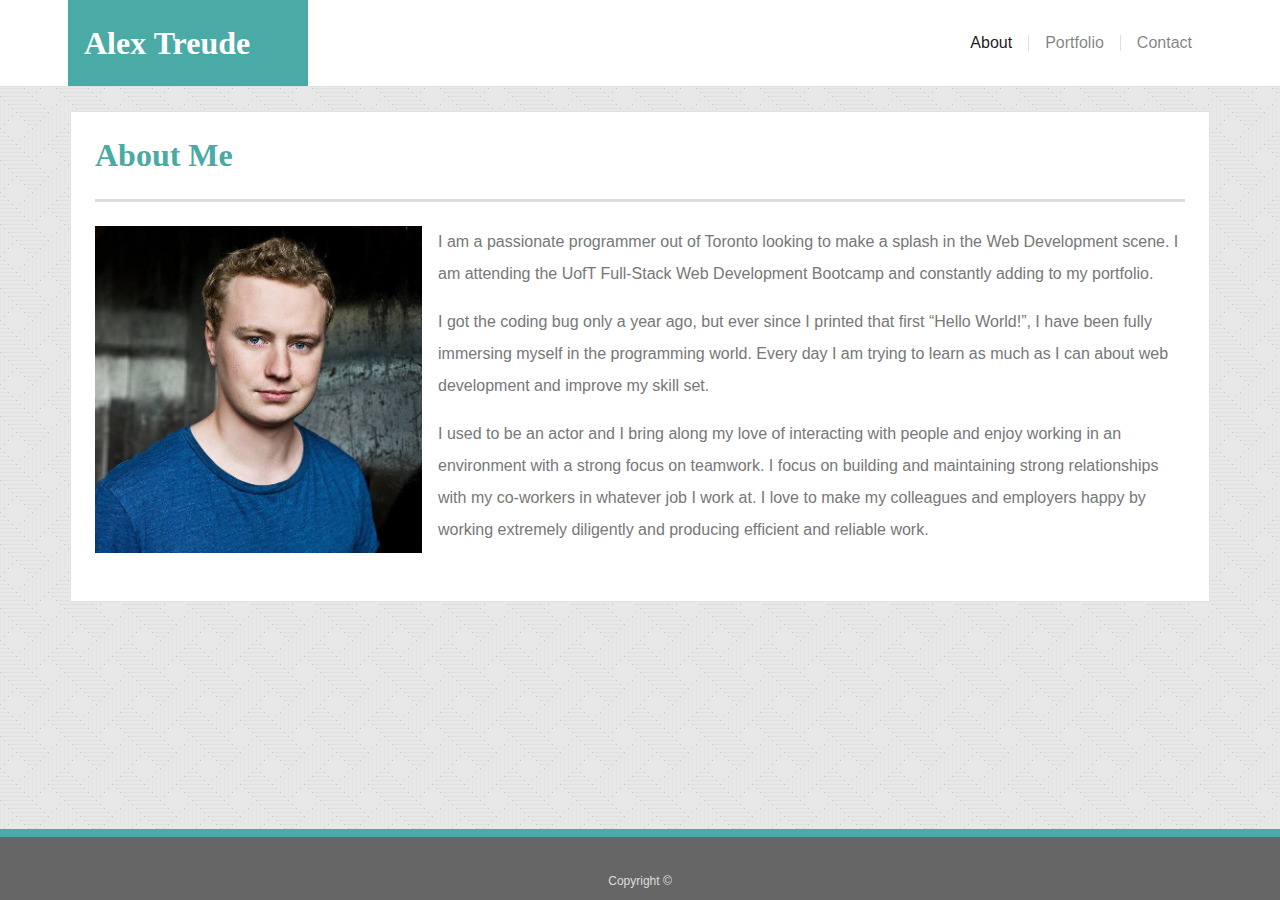
<file: index.html>
<!DOCTYPE html>
<html lang="en">
<head>
  <meta charset="UTF-8">
  <meta name="viewport" content="width=device-width, initial-scale=1.0">
  <title>About | Alex Treude</title>
  <link rel="stylesheet" href="https://maxcdn.bootstrapcdn.com/bootstrap/4.0.0/css/bootstrap.min.css" integrity="sha384-Gn5384xqQ1aoWXA+058RXPxPg6fy4IWvTNh0E263XmFcJlSAwiGgFAW/dAiS6JXm" crossorigin="anonymous">
  <script src="https://code.jquery.com/jquery-3.2.1.slim.min.js" integrity="sha384-KJ3o2DKtIkvYIK3UENzmM7KCkRr/rE9/Qpg6aAZGJwFDMVNA/GpGFF93hXpG5KkN" crossorigin="anonymous"></script>
  <script src="https://cdnjs.cloudflare.com/ajax/libs/popper.js/1.12.9/umd/popper.min.js" integrity="sha384-ApNbgh9B+Y1QKtv3Rn7W3mgPxhU9K/ScQsAP7hUibX39j7fakFPskvXusvfa0b4Q" crossorigin="anonymous"></script>
  <script src="https://maxcdn.bootstrapcdn.com/bootstrap/4.0.0/js/bootstrap.min.js" integrity="sha384-JZR6Spejh4U02d8jOt6vLEHfe/JQGiRRSQQxSfFWpi1MquVdAyjUar5+76PVCmYl" crossorigin="anonymous"></script>
  <link rel="stylesheet" type="text/css" href="./assets/css/style.css">
</head>
<body>
<!-- Navigation -->
<nav class="navbar navbar-expand-md navbar-light bg-light border-bottom mb-3 mb-md-4 pl-0 pr-1 py-0">
  <div class="container px-0">
    <h2 class="name py-1 py-sm-3 py-lg-4 px-3 mb-0"><strong>Alex Treude</strong></h2>
    <button class="navbar-toggler float-right" type="button" data-toggle="collapse" data-target="#navbarResponsive">
      <span class="navbar-toggler-icon"></span>
    </button>
    <div class="navbar-collapse collapse" id="navbarResponsive">
      <ul class="navbar-nav ml-auto">
        <li class="nav-item mb-1 mt-1 active">
          <a class="nav-link" href="./index.html">About</a>
        </li>
        <li class="nav-item mb-1 mt-1">
          <a class="nav-link" href="./portfolio.html">Portfolio</a>
        </li>
        <li class="nav-item mb-1 mt-1">
          <a class="nav-link border-0" href="./contact.html">Contact</a>
        </li>
      </ul>
    </div>
  </div>
</nav>

<!-- About Me Content -->
<div class="container main-content border px-3 px-md-4">
  <div class="row">
    <div class="col">
      <h2 class="heading py-1 py-sm-2 py-md-3 py-lg-4 mb-3 mb-lg-4"><strong>About Me</strong></h2>
    </div>
  </div>
  <div class="row">
    <div class="col">
      <img src="./assets/images/Alex.jpg" alt="Alex Treude headshot" class="img-fluid float-left mb-2 mb-xl-5 mr-3">
      <p>
        I am a passionate programmer out of Toronto looking to make a splash in
        the Web Development scene. I am attending the UofT Full-Stack Web
        Development Bootcamp and constantly adding to my portfolio.
      </p>
      <p>
      I got the coding bug only a year ago, but ever since I printed that first 
      “Hello World!”, I have been fully immersing myself in the programming world. 
      Every day I am trying to learn as much as I can about web development and 
      improve my skill set.
      </p>
      <p class="mb-3 mb-md-5">
        I used to be an actor and I bring along my love of interacting with
        people and enjoy working in an environment with a strong focus on
        teamwork. I focus on building and maintaining strong relationships with
        my co-workers in whatever job I work at. I love to make my colleagues
        and employers happy by working extremely diligently and producing
        efficient and reliable work.
      </p>
    </div>
  </div>
</div>

<!-- Footer -->
<footer class="footer text-center mt-5">
  <div class="container">
    <span>Copyright &copy;</span>
  </div>
</footer>

</body>
</html>
</file>
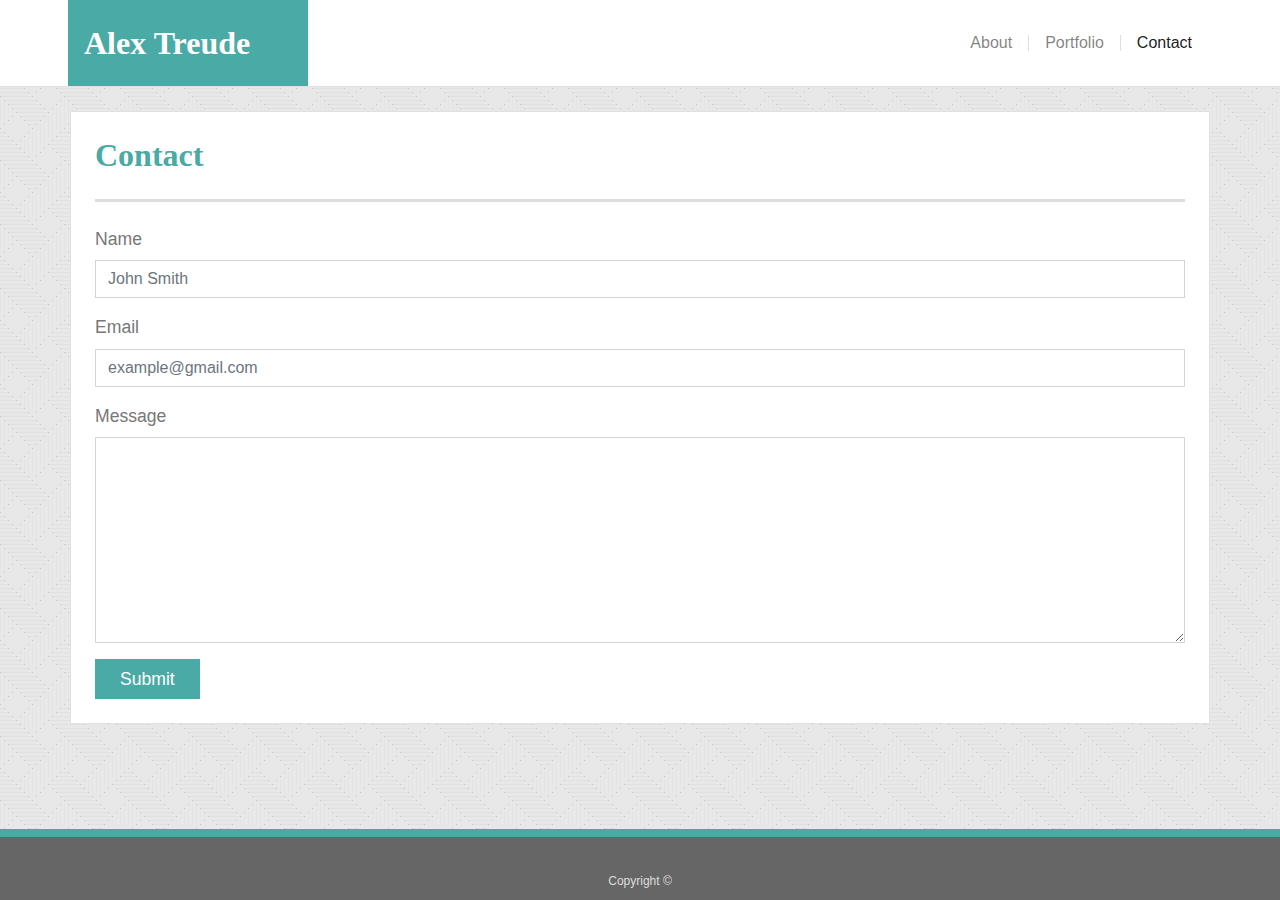
<file: contact.html>
<!DOCTYPE html>
<html lang="en">
<head>
  <meta charset="UTF-8">
  <meta name="viewport" content="width=device-width, initial-scale=1.0">
  <title>Contact | Alex Treude</title>
  <link rel="stylesheet" href="https://maxcdn.bootstrapcdn.com/bootstrap/4.0.0/css/bootstrap.min.css" integrity="sha384-Gn5384xqQ1aoWXA+058RXPxPg6fy4IWvTNh0E263XmFcJlSAwiGgFAW/dAiS6JXm" crossorigin="anonymous">
  <script src="https://code.jquery.com/jquery-3.2.1.slim.min.js" integrity="sha384-KJ3o2DKtIkvYIK3UENzmM7KCkRr/rE9/Qpg6aAZGJwFDMVNA/GpGFF93hXpG5KkN" crossorigin="anonymous"></script>
  <script src="https://cdnjs.cloudflare.com/ajax/libs/popper.js/1.12.9/umd/popper.min.js" integrity="sha384-ApNbgh9B+Y1QKtv3Rn7W3mgPxhU9K/ScQsAP7hUibX39j7fakFPskvXusvfa0b4Q" crossorigin="anonymous"></script>
  <script src="https://maxcdn.bootstrapcdn.com/bootstrap/4.0.0/js/bootstrap.min.js" integrity="sha384-JZR6Spejh4U02d8jOt6vLEHfe/JQGiRRSQQxSfFWpi1MquVdAyjUar5+76PVCmYl" crossorigin="anonymous"></script>
  <link rel="stylesheet" type="text/css" href="./assets/css/style.css">
</head>
<body>
<!-- Navigation -->
<nav class="navbar navbar-expand-md navbar-light bg-light border-bottom mb-3 mb-md-4 pl-0 pr-1 py-0">
  <div class="container px-0">
    <h2 class="name py-1 py-sm-3 py-lg-4 px-3 mb-0"><strong>Alex Treude</strong></h2>
    <button class="navbar-toggler float-right" type="button" data-toggle="collapse" data-target="#navbarResponsive">
      <span class="navbar-toggler-icon"></span>
    </button>
    <div class="navbar-collapse collapse" id="navbarResponsive">
      <ul class="navbar-nav ml-auto">
        <li class="nav-item mb-1 mt-1">
          <a class="nav-link" href="./index.html">About</a>
        </li>
        <li class="nav-item mb-1 mt-1">
          <a class="nav-link" href="./portfolio.html">Portfolio</a>
        </li>
        <li class="nav-item mb-1 mt-1 active">
          <a class="nav-link border-0" href="./contact.html">Contact</a>
        </li>
      </ul>
    </div>
  </div>
</nav>

<!-- Contact Form -->
<div class="container main-content border px-3 px-md-4 mb-5">
  <div class="row">
    <div class="col">
      <h2 class="heading py-1 py-sm-2 py-md-3 py-lg-4 mb-3 mb-lg-4"><strong>Contact</strong></h2>
    </div>
  </div>
  <div class="row">
    <div class="col">
      <form class="mb-3 mb-md-4">
        <div class="form-group">
          <label for="contact-name">Name</label>
          <input type="text" class="form-control" id="contact-name" placeholder="John Smith">
        </div>
        <div class="form-group">
          <label for="email">Email</label>
          <input type="email" class="form-control" id="email" aria-describedby="emailHelp" placeholder="example@gmail.com">
        </div>
        <div class="form-group">
          <label for="message">Message</label>
          <textarea class="form-control" id="message" rows="8"></textarea>
        </div>
        <button type="submit" class="btn btn-primary px-4">Submit</button>
      </form>
    </div>
  </div>
</div>

<!-- Footer -->
<footer class="footer text-center mt-5">
  <div class="container">
    <span>Copyright &copy;</span>
  </div>
</footer>
</body>
</html>
</file>
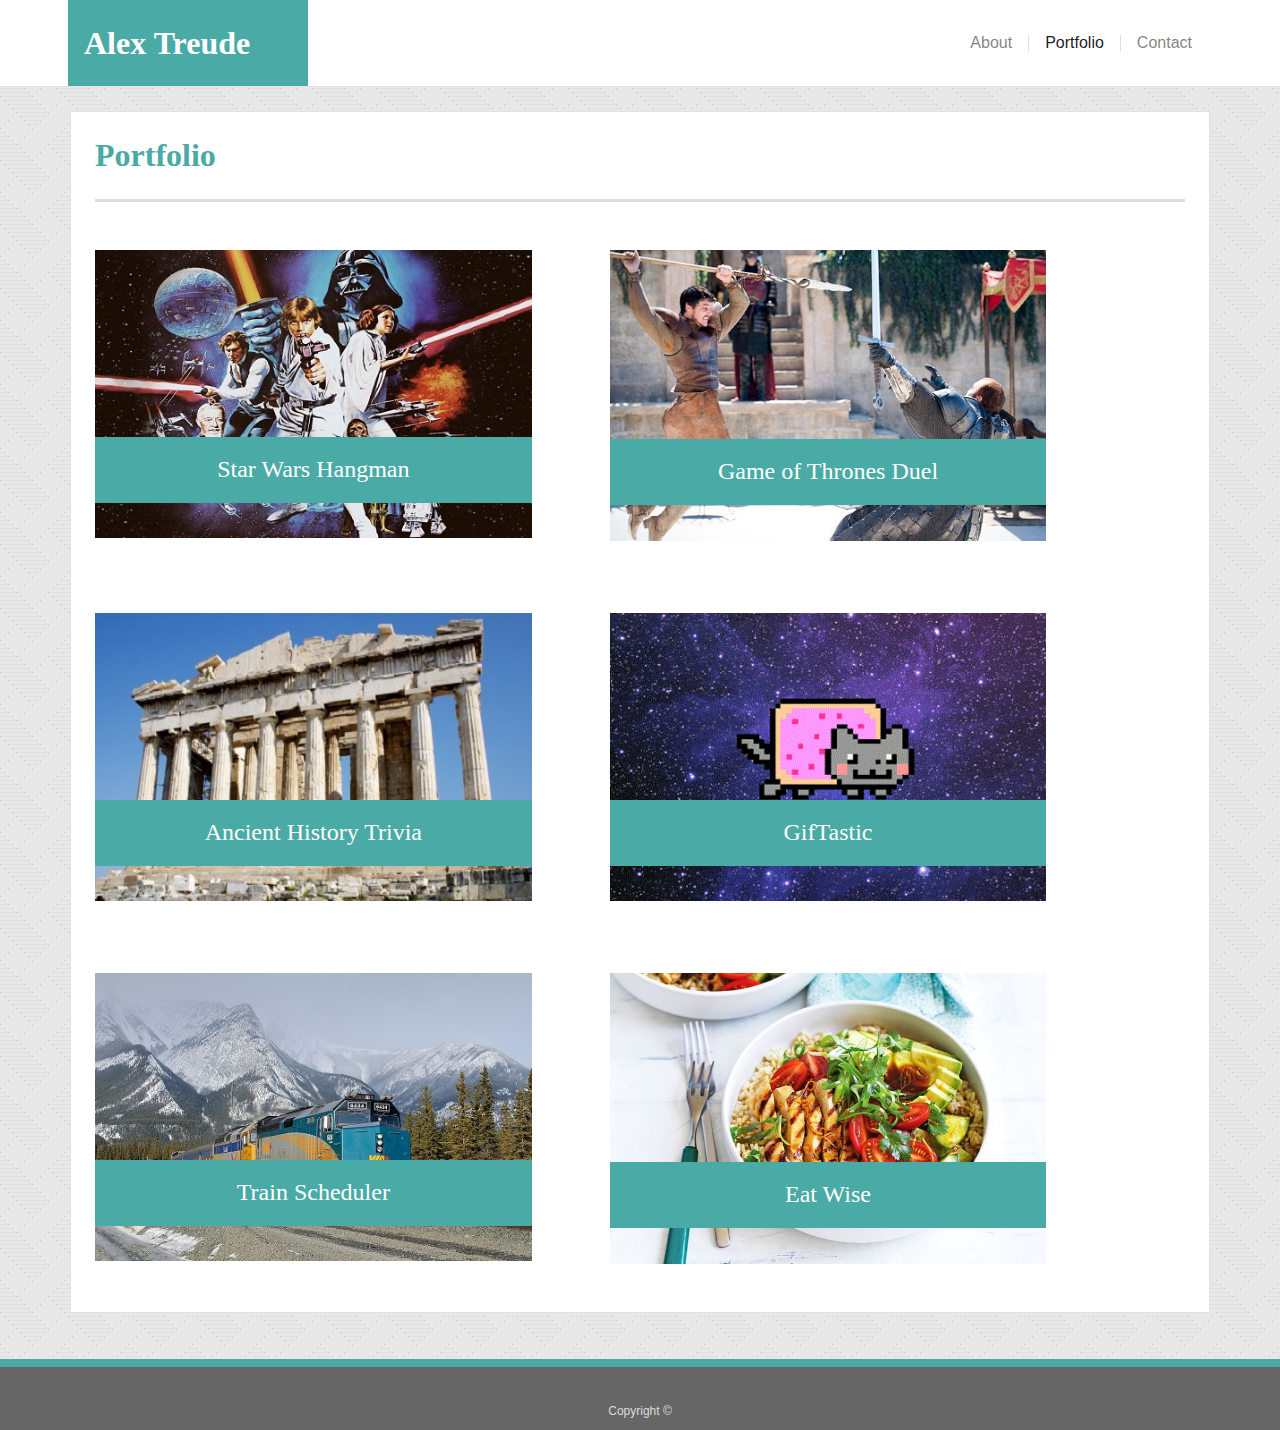
<file: portfolio.html>
<!DOCTYPE html>
<html lang="en">
<head>
  <meta charset="UTF-8">
  <meta name="viewport" content="width=device-width, initial-scale=1.0">
  <title>Portfolio | Alex Treude</title>
  <link rel="stylesheet" href="https://maxcdn.bootstrapcdn.com/bootstrap/4.0.0/css/bootstrap.min.css" integrity="sha384-Gn5384xqQ1aoWXA+058RXPxPg6fy4IWvTNh0E263XmFcJlSAwiGgFAW/dAiS6JXm" crossorigin="anonymous">
  <script src="https://code.jquery.com/jquery-3.2.1.slim.min.js" integrity="sha384-KJ3o2DKtIkvYIK3UENzmM7KCkRr/rE9/Qpg6aAZGJwFDMVNA/GpGFF93hXpG5KkN" crossorigin="anonymous"></script>
  <script src="https://cdnjs.cloudflare.com/ajax/libs/popper.js/1.12.9/umd/popper.min.js" integrity="sha384-ApNbgh9B+Y1QKtv3Rn7W3mgPxhU9K/ScQsAP7hUibX39j7fakFPskvXusvfa0b4Q" crossorigin="anonymous"></script>
  <script src="https://maxcdn.bootstrapcdn.com/bootstrap/4.0.0/js/bootstrap.min.js" integrity="sha384-JZR6Spejh4U02d8jOt6vLEHfe/JQGiRRSQQxSfFWpi1MquVdAyjUar5+76PVCmYl" crossorigin="anonymous"></script>
  <link rel="stylesheet" type="text/css" href="./assets/css/style.css">
</head>
<body>
<!-- Navigation -->
<nav class="navbar navbar-expand-md navbar-light bg-light border-bottom mb-3 mb-md-4 pl-0 pr-1 py-0">
  <div class="container px-0">
    <h2 class="name py-1 py-sm-3 py-lg-4 px-3 mb-0"><strong>Alex Treude</strong></h2>
    <button class="navbar-toggler float-right" type="button" data-toggle="collapse" data-target="#navbarResponsive">
      <span class="navbar-toggler-icon"></span>
    </button>
    <div class="navbar-collapse collapse" id="navbarResponsive">
      <ul class="navbar-nav ml-auto">
        <li class="nav-item mb-1 mt-1">
          <a class="nav-link" href="./index.html">About</a>
        </li>
        <li class="nav-item mb-1 mt-1 active">
          <a class="nav-link" href="./portfolio.html">Portfolio</a>
        </li>
        <li class="nav-item mb-1 mt-1">
          <a class="nav-link border-0" href="./contact.html">Contact</a>
        </li>
      </ul>
    </div>
  </div>
</nav>

<!-- Portfolio Content -->
<div class="container main-content border px-3 px-md-4">
  <div class="row">
    <div class="col">
      <h2 class="heading py-1 py-sm-2 py-md-3 py-lg-4 mb-3 mb-lg-4"><strong>Portfolio</strong></h2>
    </div>
  </div>
  <div class="row">
    <div class="text-center col-12 col-md-6 col-lg-5 mt-2 mt-md-3 mt-lg-4 mb-3 mb-lg-5 mx-auto mr-lg-4 mr-xl-5 ml-lg-0">
      <a class="portfolio-box" href="https://treudey.github.io/Word-Guess-Game/" target="_blank">
        <img class="portfolio-image" src="./assets/images/star-wars.jpg" alt="star wars characters">
        <div class="text-box">Star Wars Hangman</div>
      </a>
    </div>
    <div class="text-center col-12 col-md-6 col-lg-5 mt-3 mt-lg-4 mb-3 mb-lg-5 mx-auto mx-lg-0">
      <a class="portfolio-box" href="https://treudey.github.io/unit-4-game/" target="_blank">
        <img class="portfolio-image" src="./assets/images/game_of_thrones_duel.jpg" alt="two characters from Game of Thrones fighting">
        <div class="text-box">Game of Thrones Duel</div>
      </a>
    </div>
  </div>
  <div class="row">
    <div class="text-center col-12 col-md-6 col-lg-5 mt-3 mt-lg-4 mb-3 mb-lg-5 mx-auto mr-lg-4 mr-xl-5 ml-lg-0">
      <a class="portfolio-box" href="https://treudey.github.io/TriviaGame/" target="_blank">
        <img class="portfolio-image" src="./assets/images/parthenon.jpg" alt="The Parthenon">
        <div class="text-box">Ancient History Trivia</div>
      </a>
    </div>
    <div class="text-center col-12 col-md-6 col-lg-5 mt-3 mt-lg-4 mb-3 mb-lg-5 mx-auto mx-lg-0">
      <a class="portfolio-box" href="https://treudey.github.io/GifTastic/" target="_blank">
        <img class="portfolio-image" src="./assets/images/nyan-cat.gif" alt="nyan cat">
        <div class="text-box">GifTastic</div>
      </a>
    </div>
  </div>
  <div class="row">
    <div class="text-center col-12 col-md-6 col-lg-5 mt-3 mt-lg-4 mb-4 mb-md-5 mx-auto mr-lg-4 mr-xl-5 ml-lg-0">
      <a class="portfolio-box" href="https://treudey.github.io/TrainScheduler/" target="_blank">
        <img class="portfolio-image" src="./assets/images/via-rail.jpg" alt="via rail train amidst the mountains">
        <div class="text-box">Train Scheduler</div>
      </a>
    </div>
    <div class="text-center col-12 col-md-6 col-lg-5 mt-3 mt-lg-4 mb-4 mb-md-5 mx-auto mx-lg-0">
      <a class="portfolio-box" href="https://amandat85.github.io/eat-wise/" target="_blank">
        <img class="portfolio-image" src="./assets/images/chicken-rice-bowl.jpg" alt="bowl of chicken and rice with cutlery">
        <div class="text-box">Eat Wise</div>
      </a>
    </div>
  </div>
</div>

<!-- Footer -->
<footer class="footer text-center mt-5">
  <div class="container">
    <span>Copyright &copy;</span>
  </div>
</footer>

</body>
</html>
</file>
<file: assets/css/style.css>
html {
    position: relative;
    min-height: 100%;
  }

body {
    background-image: url(../images/pixel_weave.png);
    margin-bottom: 7.3rem;
}

h2,
.text-box {
    font-family: Georgia, 'Times New Roman', Times, serif;
}

h2,
.main-content {
    background-color: #ffffff;
}

h2 { color: #4aaaa5; }

p,
.navbar-nav .nav-item .nav-link,
label,
.footer {
    font-family: Arial, 'Helvetica Neue', Helvetica, sans-serif;
}

p,
label { color: #777777; }

p { line-height: 2; }

.name,
.text-box,
.btn { 
    color: #ffffff;
    background-color: #4aaaa5;
}

.name { width: 15rem; }

.navbar-light {
    background-color: #ffffff !important;
}

.navbar-nav .nav-item .nav-link {
    border-right: 1.5px solid #dfdfdf;
    padding: 0 1rem;
    line-height: 100%;
}

.heading {
    border-bottom: 3px solid #dddddd;
}

.img-fluid { 
    max-width: 30%;
    min-width: 12.5rem; 
}

.portfolio-box, 
.portfolio-image, 
.text-box { width: 100%; }

.portfolio-box, 
.portfolio-image { height: auto; }

.portfolio-box {
    position: relative;
    display: inline-block;
}

.portfolio-box:hover { 
    outline: 6px solid #4aaaa5;
    outline-offset: -3px;
}

.text-box {
    text-align: center;
    position: absolute;
    top: 65%;
    font-size: 1.5rem;
    line-height: 4.1rem;
    height: 4.1rem;
}

.form-control,
.btn { border-radius: 0; }

label,
.btn { font-size: 1.1rem; }

.btn { border: 1px solid #4aaaa5; }

.btn:hover {
    background-color: #388b87;
    border: 1px solid #388b87;
}

.footer {
    font-size: .75rem;
    color: #dddddd;
    background-color: #666666;
    position: absolute;
    bottom: 0;
    width: 100%;
    padding: 2.2rem 0 .6rem;
    border-top: 8px solid #4aaaa5
}
</file>
